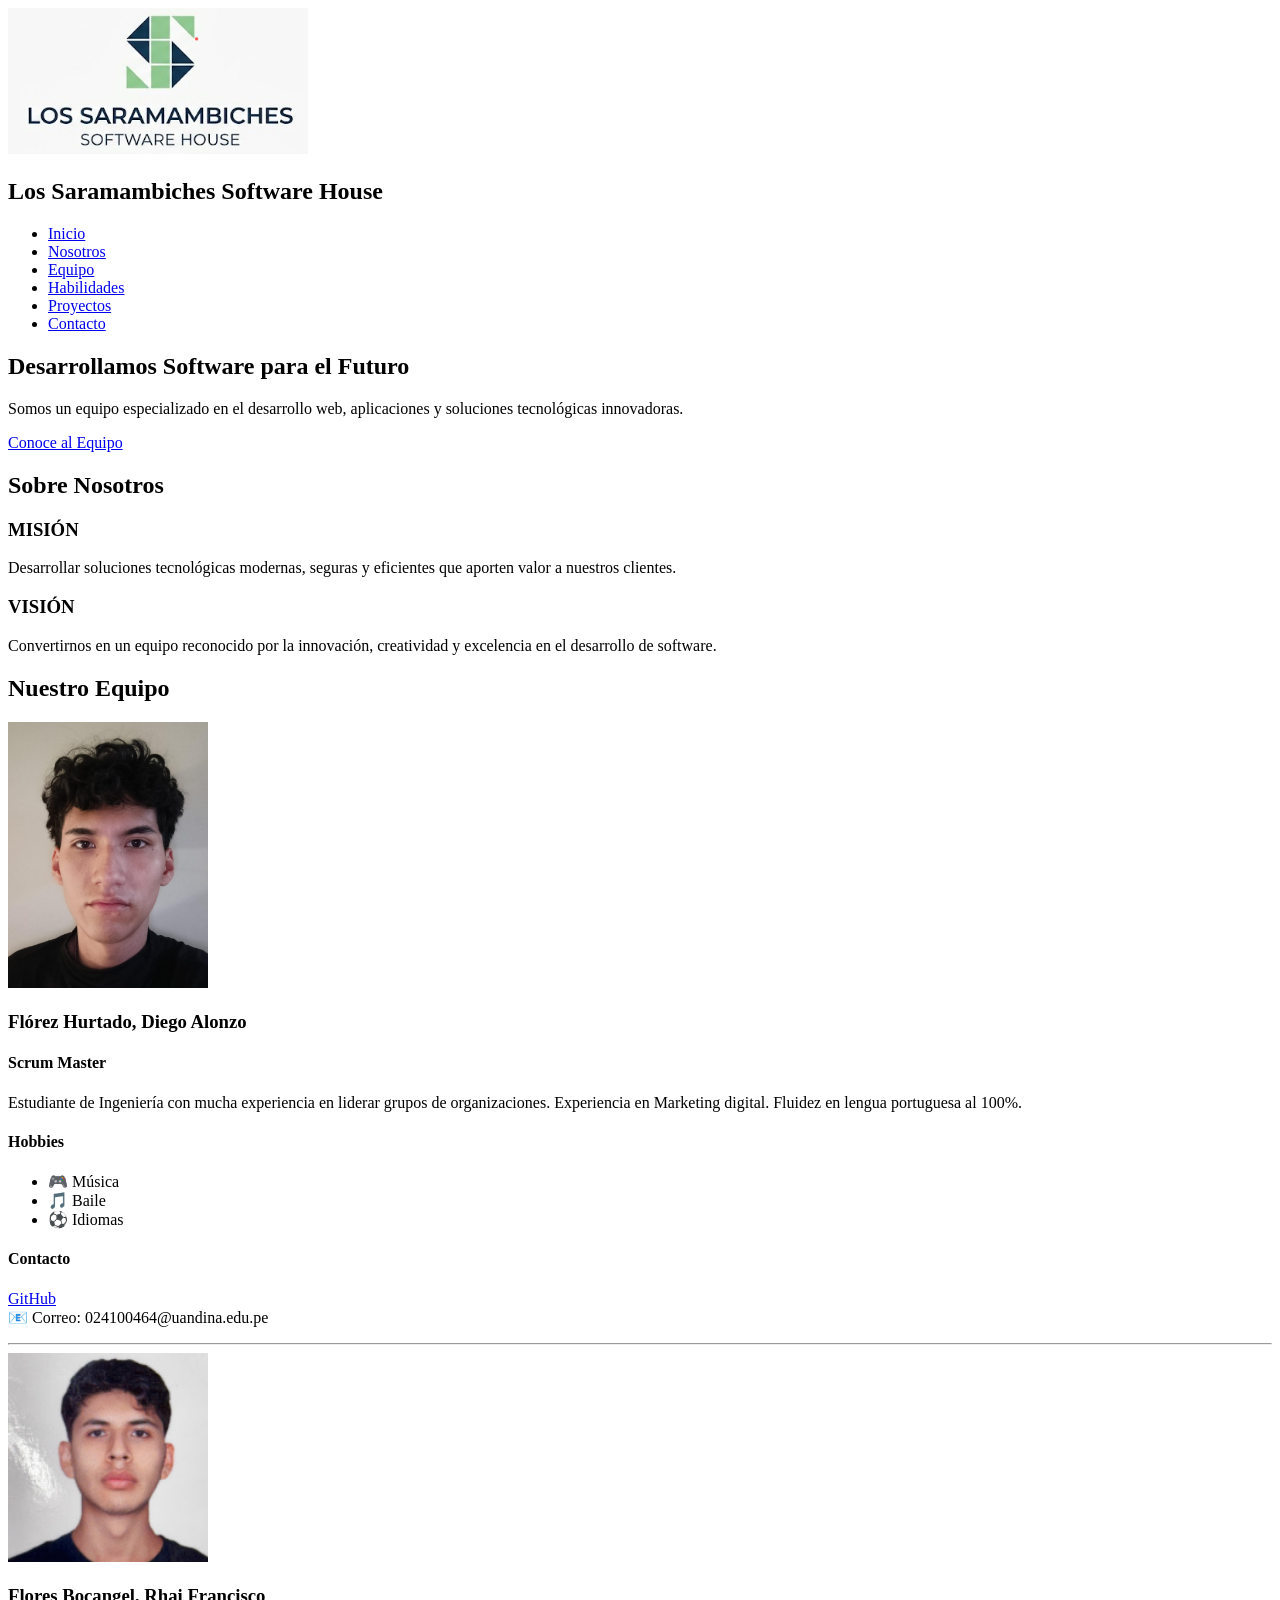
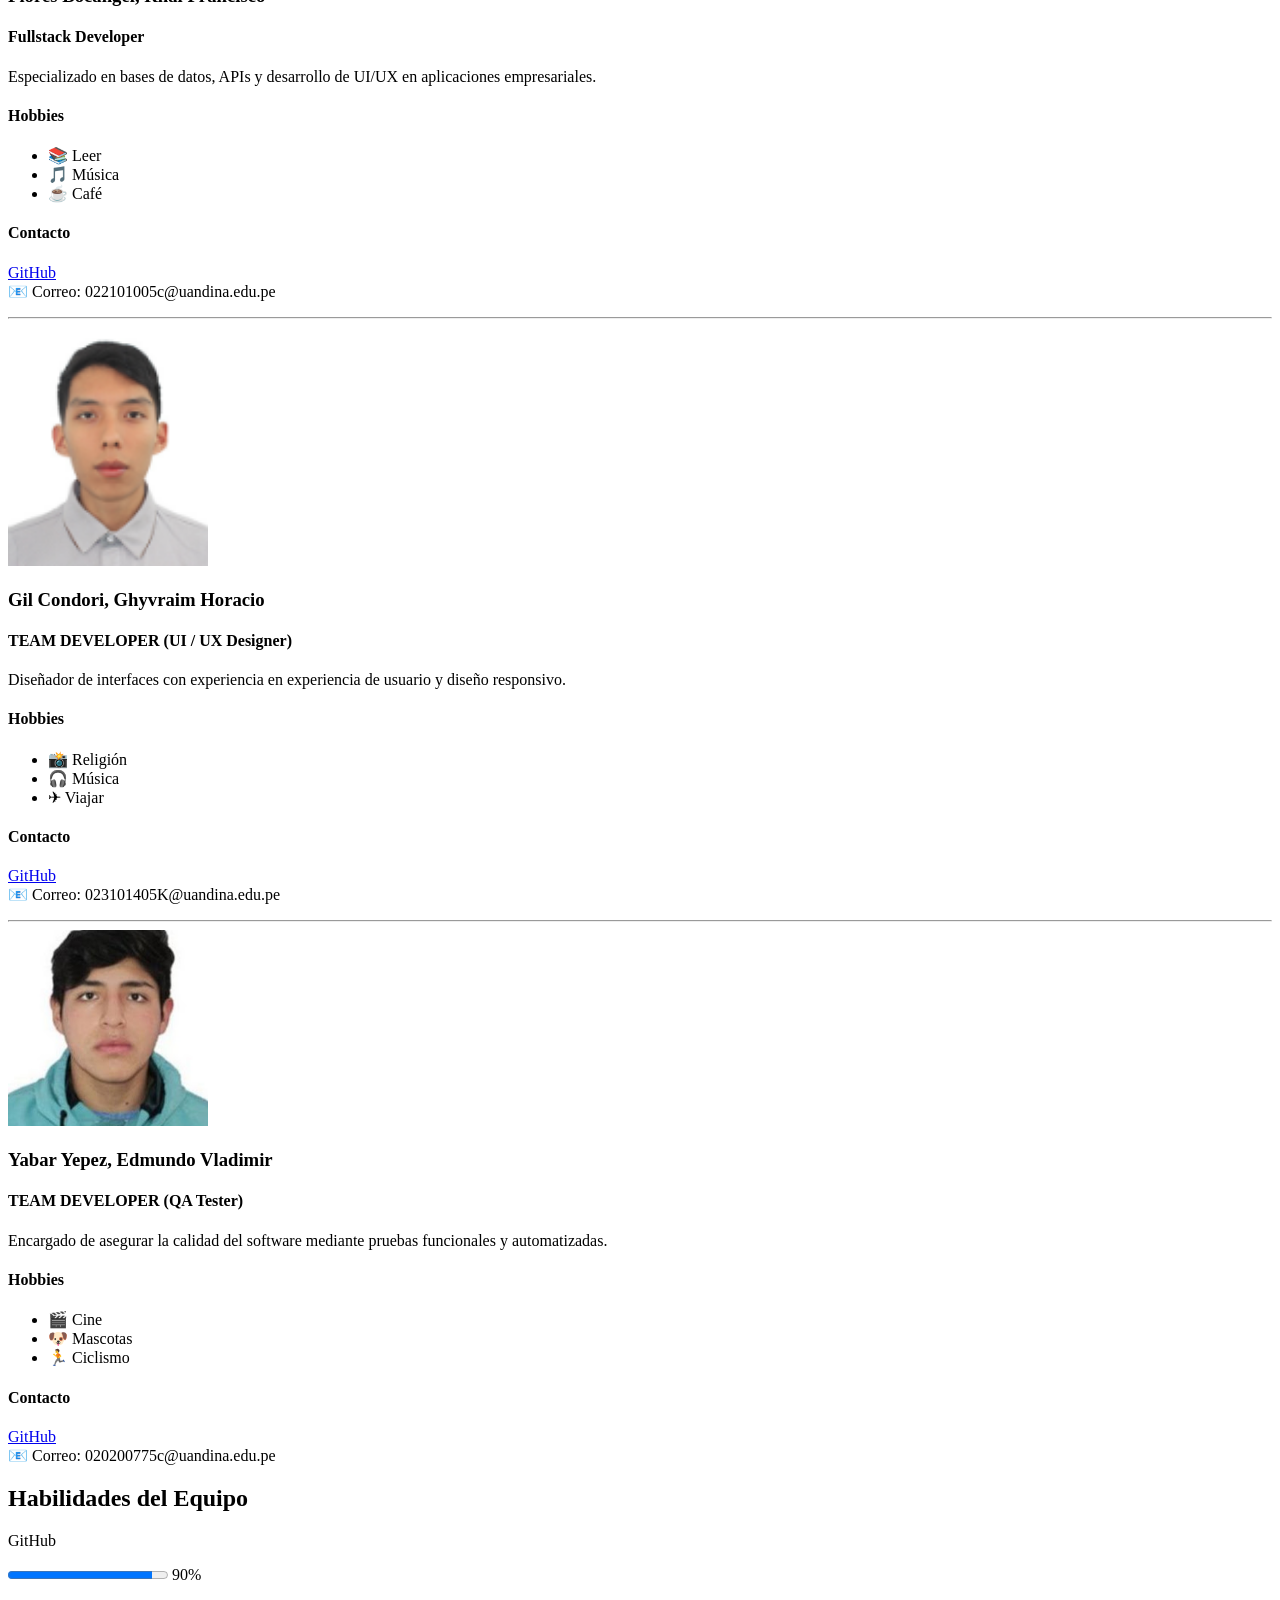
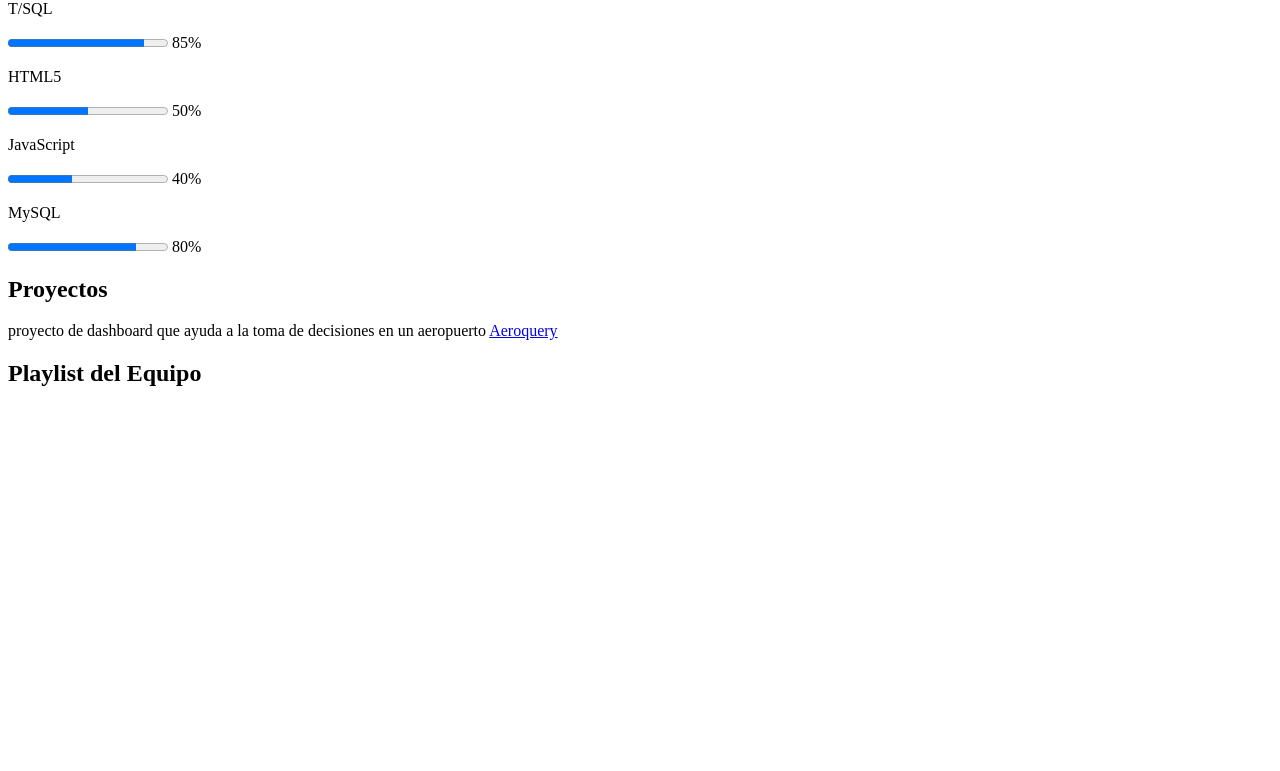
<file: web_presentacion/index.html>
<!DOCTYPE html>
<html lang="es">
<head>
    <meta charset="UTF-8">
    <meta name="viewport" content="width=device-width, initial-scale=1.0">
    <title>Los Saramambiches Software House</title>
</head>
<body>

    <header>
        <div class="logo">
            <img src="images/logos.png" alt="Logo Los Saramambiches" width="300">
            <h2>Los Saramambiches Software House</h2>
        </div>

        <nav>
            <ul>
                <li><a href="#inicio">Inicio</a></li>
                <li><a href="#nosotros">Nosotros</a></li>
                <li><a href="#equipo">Equipo</a></li>
                <li><a href="#skills">Habilidades</a></li>
                <li><a href="#proyectos">Proyectos</a></li>
                <li><a href="#contacto">Contacto</a></li>
            </ul>
        </nav>
    </header>

    <main>
        <!-- ================= INICIO ================= -->
        <section id="inicio">
            <h1>Desarrollamos Software para el Futuro</h1>
            <p>
                Somos un equipo especializado en el desarrollo web,
                aplicaciones y soluciones tecnológicas innovadoras.
            </p>
            <a href="#equipo" class="btn">Conoce al Equipo</a>
        </section>

        <!-- ================= NOSOTROS ================= -->
        <section id="nosotros">
            <h2>Sobre Nosotros</h2>

            <h3>MISIÓN</h3>
            <p>
                Desarrollar soluciones tecnológicas modernas,
                seguras y eficientes que aporten valor a nuestros clientes.
            </p>

            <h3>VISIÓN</h3>
            <p>
                Convertirnos en un equipo reconocido por la innovación,
                creatividad y excelencia en el desarrollo de software.
            </p>
        </section>

        <!-- ================= EQUIPO ================= -->
        <section id="equipo">
            <h2>Nuestro Equipo</h2>

            <!-- Integrante 1 -->
            <article>
                <img src="images/integrante1.png" alt="Diego Alonzo Flórez Hurtado" width="200">
                <h3>Flórez Hurtado, Diego Alonzo</h3>
                <h4>Scrum Master</h4>
                <p>
                    Estudiante de Ingeniería con mucha experiencia en liderar grupos de organizaciones.
                    Experiencia en Marketing digital. Fluidez en lengua portuguesa al 100%.
                </p>

                <h4>Hobbies</h4>
                <ul>
                    <li>🎮 Música</li>
                    <li>🎵 Baile</li>
                    <li>⚽ Idiomas</li>
                </ul>

                <h4>Contacto</h4>
                <p>
                    <a href="https://github.com/thehuntery20-droid" target="_blank" rel="noopener noreferrer">GitHub</a><br>
                    📧 Correo: 024100464@uandina.edu.pe
                </p>
            </article>

            <hr>

            <!-- Integrante 2 -->
            <article>
                <img src="images/integrante2.png" alt="Rhai Francisco Flores Bocangel" width="200">
                <h3>Flores Bocangel, Rhai Francisco</h3>
                <h4>Fullstack Developer</h4>
                <p>
                    Especializado en bases de datos, APIs y desarrollo
                    de UI/UX en aplicaciones empresariales.
                </p>

                <h4>Hobbies</h4>
                <ul>
                    <li>📚 Leer</li>
                    <li>🎵 Música</li>
                    <li>☕ Café</li>
                </ul>

                <h4>Contacto</h4>
                <p>
                    <a href="https://github.com/rhaiflw3" target="_blank" rel="noopener noreferrer">GitHub</a><br>
                    📧 Correo: 022101005c@uandina.edu.pe
                </p>
            </article>

            <hr>

            <!-- Integrante 3 -->
            <article>
                <img src="images/integrante3.png" alt="Ghyvraim Horacio Gil Condori" width="200">
                <h3>Gil Condori, Ghyvraim Horacio</h3>
                <h4> TEAM DEVELOPER (UI / UX Designer) </h4>
                <p>
                    Diseñador de interfaces con experiencia en experiencia
                    de usuario y diseño responsivo.
                </p>

                <h4>Hobbies</h4>
                <ul>
                    <li>📸 Religión</li>
                    <li>🎧 Música</li>
                    <li>✈ Viajar</li>
                </ul>

                <h4>Contacto</h4>
                <p>
                    <a href="https://github.com/023101405k-design" target="_blank" rel="noopener noreferrer">GitHub</a><br>
                    📧 Correo: 023101405K@uandina.edu.pe
                </p>
            </article>

            <hr>

            <!-- Integrante 4 -->
            <article>
                <img src="images/integrante4.png" alt="Edmundo Vladimir Yabar Yepez" width="200">
                <h3>Yabar Yepez, Edmundo Vladimir</h3>
                <h4> TEAM DEVELOPER (QA Tester) </h4>
                <p>
                    Encargado de asegurar la calidad del software mediante
                    pruebas funcionales y automatizadas.
                </p>

                <h4>Hobbies</h4>
                <ul>
                    <li>🎬 Cine</li>
                    <li>🐶 Mascotas</li>
                    <li>🏃 Ciclismo</li>
                </ul>

                <h4>Contacto</h4>
                <p>
                    <a href="https://github.com/edmundoyabar2417" target="_blank" rel="noopener noreferrer">GitHub</a><br>
                    📧 Correo: 020200775c@uandina.edu.pe
                </p>
            </article>
        </section>

        <!-- ================= HABILIDADES ================= -->
        <section id="skills">
            <h2>Habilidades del Equipo</h2>
            <div>
                <p>GitHub</p>
                <progress value="90" max="100"></progress> 90%

                <p>T/SQL</p>
                <progress value="85" max="100"></progress> 85%

                <p>HTML5</p>
                <progress value="50" max="100"></progress> 50%

                <p>JavaScript</p>
                <progress value="40" max="100"></progress> 40%

                <p>MySQL</p>
                <progress value="80" max="100"></progress> 80%
            </div>
        </section>

        <!-- ================= PROYECTOS ================= -->
        <section id="proyectos">
            <h2>Proyectos</h2>

            proyecto de dashboard que ayuda a la toma de decisiones en un aeropuerto 
            <a href="https://aerogest-cusco-final.vercel.app/" target="_blank" rel="noopener noreferrer">Aeroquery</a><br>                            

            
            <!-- Agrega aquí los proyectos del equipo -->
        </section>

        <!-- ================= PLAYLIST Y CONTACTO ================= -->
        <section id="contacto">
            <h2>Playlist del Equipo</h2>
            <iframe 
                data-testid="embed-iframe" 
                style="border-radius:12px" 
                src="https://open.spotify.com/embed/playlist/37i9dQZF1DXcBWIGoYBM5M?utm_source=generator&si=b9dfb06615314818"
                width="100%" 
                height="352" 
                frameBorder="0" 
                allowfullscreen="" 
                allow="autoplay; clipboard-write; encrypted-media; fullscreen; picture-in-picture" 
                loading="lazy">
            </iframe>
        </section>
    </main>

</body>
</html>
</file>
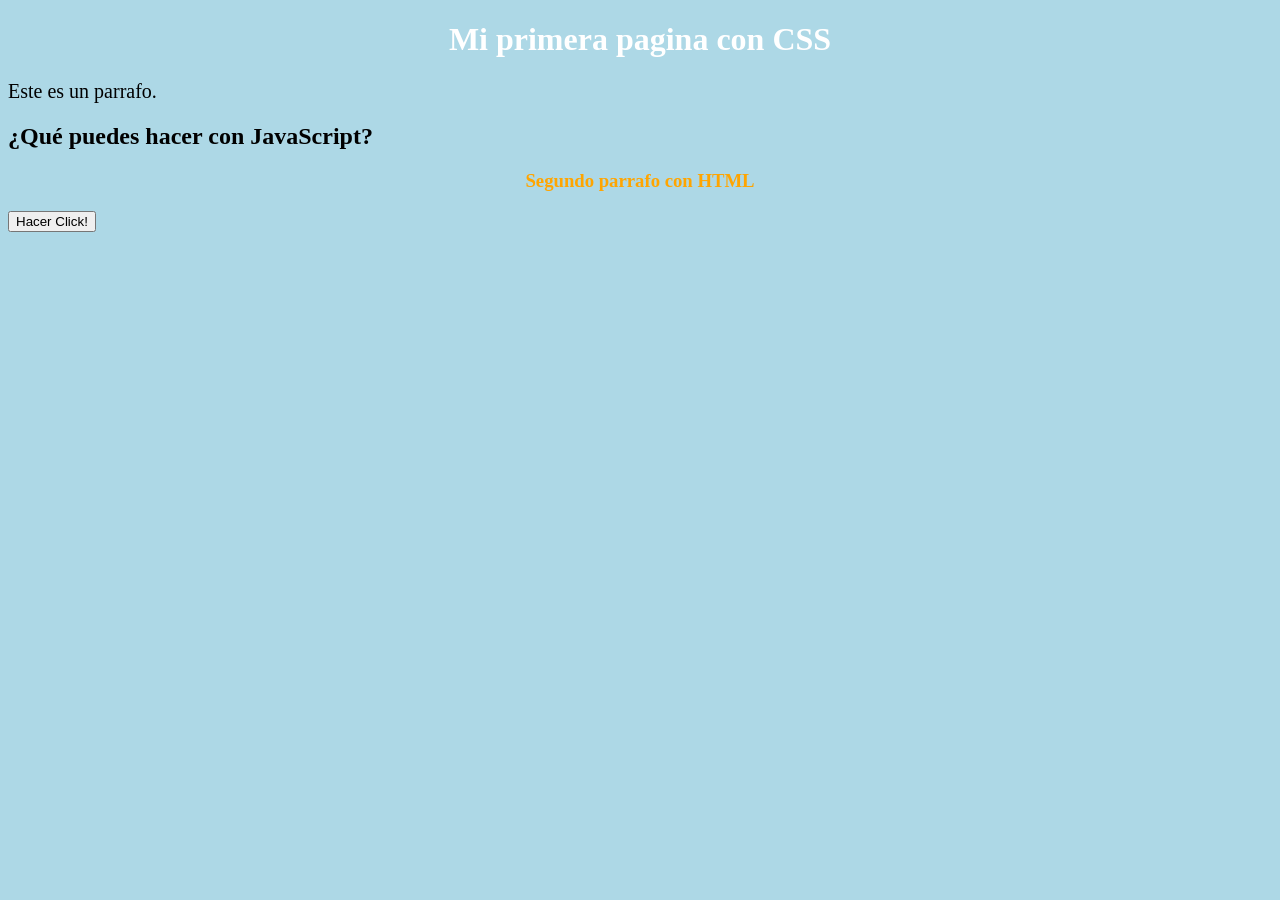
<file: proyecto1/Vista/hola.html>
<!DOCTYPE html>
<html lang="en">
<head>
	<meta charset="UTF-8">
	<meta name="viewport" content="width=device-width, initial-scale=1.0">
	<title>Estructura de una pagina HTML</title>
</head>
<body>

<h1>Mi primera pagina con CSS </h1>
<p>Este es un parrafo.</p>

<h2>¿Qué puedes hacer con JavaScript?</h2>

<h3>Segundo parrafo con HTML </h3>
</body>
</html>

<style type="text/css">
	body {
  			background-color: lightblue;
		 }

	h1{
  		color: white;
  		text-align: center;
	   }
	h3{
  		color: orange;
  		text-align: center;
	   }

	p {
  		font-family: verdana;
  		font-size: 20px;
	  }
</style>

<button type="button" onclick='document.getElementById("demo").innerHTML = "Hola Curso Desarrollo de software I!"'>Hacer Click! </button>
</file>
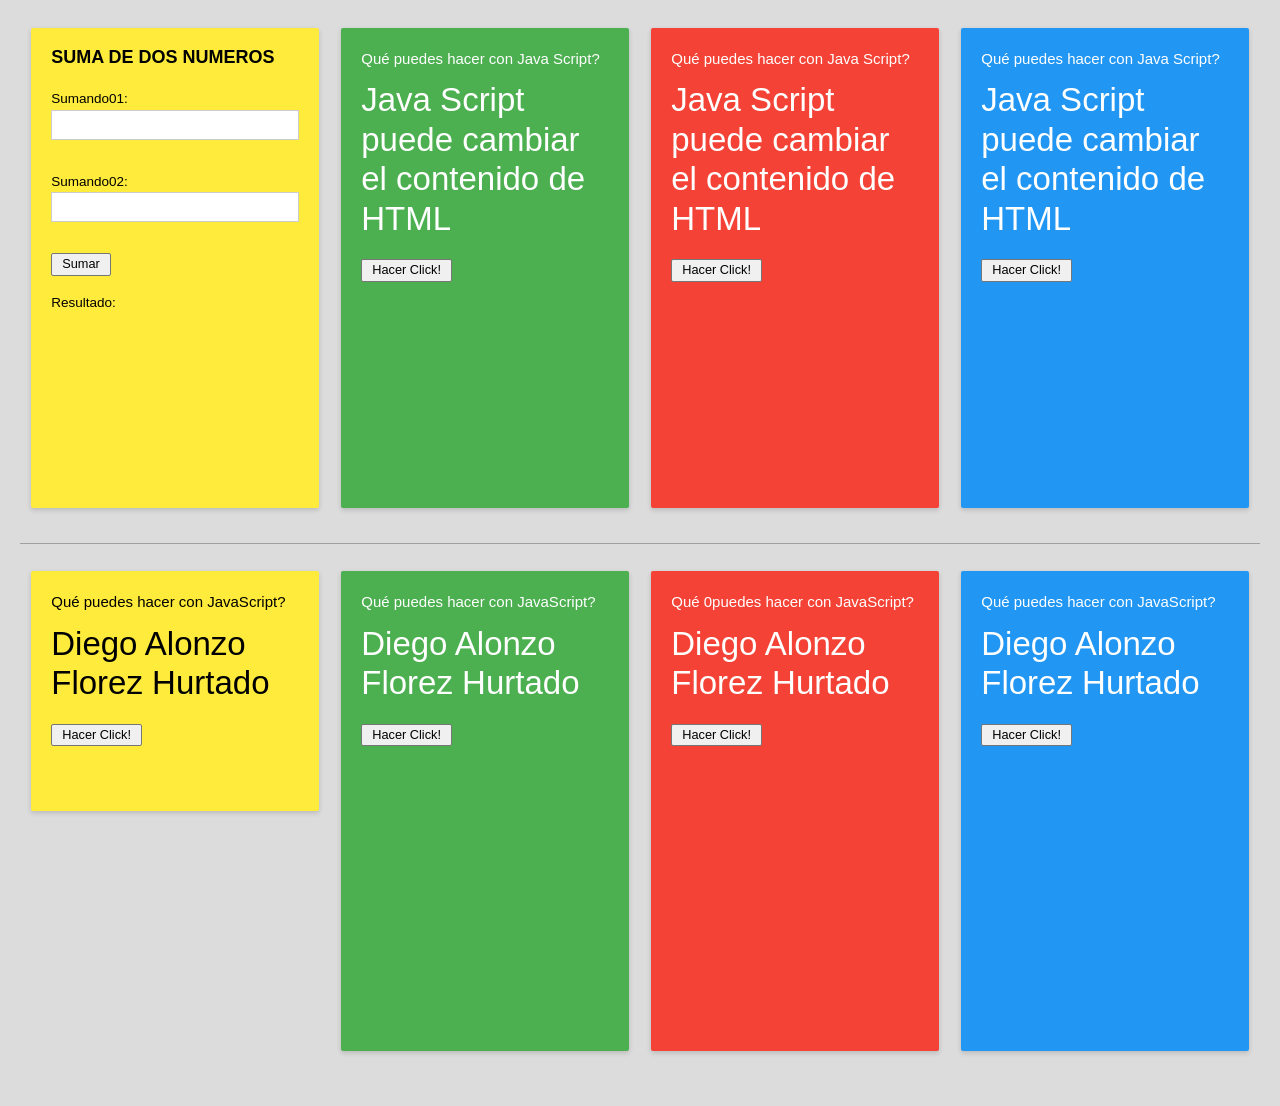
<file: proyecto1/Vista/Htmljsmart.html>
<!DOCTYPE html>
<html lang="es">
<head>
    <meta charset="UTF-8">
    <meta name="viewport" content="width=device-width, initial-scale=1.0">
    <title>Integradora - Materialize CSS</title>
    
    <!-- Materialize CSS CDN -->
    <link rel="stylesheet" href="https://cdnjs.cloudflare.com/ajax/libs/materialize/1.0.0/css/materialize.min.css">

    <style>
        body {
            background-color: #dcdcdc;
            padding: 20px;
            font-family: Arial, sans-serif;
        }

        .row {
            margin-bottom: 20px;
        }

        /* Estilos generales para las tarjetas */
        .card-panel {
            padding: 20px !important;
            border-radius: 2px;
            box-shadow: 0 2px 5px 0 rgba(0,0,0,0.16);
            min-height: 480px;
        }

        /* Colores */
        .card-panel.yellow {
            background-color: #ffeb3b !important;
            color: #000000;
        }

        .card-panel.green {
            background-color: #4caf50 !important;
            color: #ffffff;
        }

        .card-panel.red {
            background-color: #f44336 !important;
            color: #ffffff;
        }

        .card-panel.blue {
            background-color: #2196f3 !important;
            color: #ffffff;
        }

        /* Tarjeta amarilla corta de la segunda fila */
        .card-panel.short-card {
            min-height: auto !important;
            height: 240px;
        }

        /* Textos y títulos */
        .card-panel span {
            font-size: 1rem;
            display: block;
            margin-bottom: 10px;
        }

        .card-panel h5 {
            font-size: 1.2rem;
            font-weight: bold;
            margin-top: 0;
            margin-bottom: 20px;
        }

        .card-panel h3 {
            font-size: 2.2rem;
            line-height: 1.2;
            margin-top: 10px;
            margin-bottom: 20px;
            word-wrap: break-word;
        }

        /* Inputs y Labels */
        .card-panel label {
            color: #000000;
            font-size: 0.9rem;
        }

        .card-panel input[type="text"] {
            background-color: #ffffff;
            border: 1px solid #ccc;
            height: 2rem;
            padding: 0 5px;
            box-sizing: border-box;
            margin-bottom: 15px;
        }

        /* Botón gris */
        button {
            background-color: #f0f0f0;
            color: #000;
            border: 1px solid #767676;
            padding: 3px 10px;
            font-size: 0.85rem;
            cursor: pointer;
            border-radius: 2px;
        }

        button:active {
            background-color: #26a69a;
            color: #fff;
        }

        /* Resultado */
        #Rs {
            font-size: 2rem;
            font-weight: bold;
            color: #000;
            margin-top: 5px;
        }

        hr {
            border: 0;
            height: 1px;
            background: #a0a0a0;
            margin: 20px 0;
        }
    </style>
</head>
<body>

    <!-- ================= FILA 01 ================= -->
    <div class="row">

        <!-- Columna 01: SUMA DE DOS NÚMEROS -->
        <div class="col s12 m6 l3">
            <div class="card-panel yellow">
                <h5>SUMA DE DOS NUMEROS</h5>
                <p>
                    <label for="vs1">Sumando01:</label>
                    <input type="text" name="vs1" id="vs1" required>
                </p>
                <p>
                    <label for="vs2">Sumando02:</label>
                    <input type="text" name="vs2" id="vs2" required>
                </p>
                <p>
                    <button id="boton4">Sumar</button>
                </p>
                <p>
                    <label for="Rs">Resultado:</label>
                    <div id="Rs"></div>
                </p>
            </div>
        </div>

        <!-- Columna 02: Verde -->
        <div class="col s12 m6 l3">
            <div class="card-panel green">
                <span>Qué puedes hacer con Java Script?</span>
                <h3 id="titulo1">Java Script puede cambiar el contenido de HTML</h3>
                <button id="boton1">Hacer Click!</button>
            </div>
        </div>

        <!-- Columna 03: Roja -->
        <div class="col s12 m6 l3">
            <div class="card-panel red">
                <span>Qué puedes hacer con Java Script?</span>
                <h3 id="titulo2">Java Script puede cambiar el contenido de HTML</h3>
                <button id="boton2">Hacer Click!</button>
            </div>
        </div>

        <!-- Columna 04: Azul -->
        <div class="col s12 m6 l3">
            <div class="card-panel blue">
                <span>Qué puedes hacer con Java Script?</span>
                <h3 id="titulo3">Java Script puede cambiar el contenido de HTML</h3>
                <button id="boton3">Hacer Click!</button>
            </div>
        </div>

    </div>

    <hr>

    <!-- ================= FILA 02 ================= -->
    <div class="row">

        <!-- Columna 01: Tarjeta corta -->
        <div class="col s12 m6 l3">
            <div class="card-panel yellow short-card">
                <span>Qué puedes hacer con JavaScript?</span>
                <h3 id="titulo_f2_1">Diego Alonzo Florez Hurtado</h3>
                <button id="boton_f2_1">Hacer Click!</button>
            </div>
        </div>

        <!-- Columna 02: Verde -->
        <div class="col s12 m6 l3">
            <div class="card-panel green">
                <span>Qué puedes hacer con JavaScript?</span>
                <h3 id="titulo_f2_2">Diego Alonzo Florez Hurtado</h3>
                <button id="boton_f2_2">Hacer Click!</button>
            </div>
        </div>

        <!-- Columna 03: Roja -->
        <div class="col s12 m6 l3">
            <div class="card-panel red">
                <span>Qué 0puedes hacer con JavaScript?</span>
                <h3 id="ti0tulo_f2_3">Diego Alonzo Florez Hurtado</h3>
                <button id="boton_f2_3">Hacer Click!</button>
            </div>
        </div>

        <!-- Columna 04: Azul -->
        <div class="col s12 m6 l3">
            <div class="card-panel blue">
                <span>Qué puedes hacer con JavaScript?</span>
                <h3 id="titulo_f2_4">Diego Alonzo Florez Hurtado</h3>
                <button id="boton_f2_4">Hacer Click!</button>
            </div>
        </div>

    </div>

    <!-- Scripts -->
    <script src="https://code.jquery.com/jquery-3.6.0.min.js"></script>
    <script src="https://cdnjs.cloudflare.com/ajax/libs/materialize/1.0.0/js/materialize.min.js"></script>

    <script>
        $(document).ready(function() {
            
            // Función para realizar la suma
            $('#boton4').on('click', function(e) {
                e.preventDefault();
                var num1 = parseFloat($('#vs1').val());
                var num2 = parseFloat($('#vs2').val());
                
                if (!isNaN(num1) && !isNaN(num2)) {
                    $('#Rs').text(num1 + num2);
                } else {
                    $('#Rs').text('Error');
                }
            });

            // Nombre asignado
            var nombreCompleto = "Diego Alonzo Florez Hurtado";

            // Cambios de texto para los botones de la Fila 1
            $('#boton1').on('click', function() {
                $('#titulo1').text(nombreCompleto);
            });

            $('#boton2').on('click', function() {
                $('#titulo2').text(nombreCompleto);
            });

            $('#boton3').on('click', function() {
                $('#titulo3').text(nombreCompleto);
            });

            // Evento para el botón de la tarjeta corta en Fila 2
            $('#boton_f2_1').on('click', function() {
                $('#titulo_f2_1').text(nombreCompleto);
            });

        });
    </script>
</body>
</html>
</file>
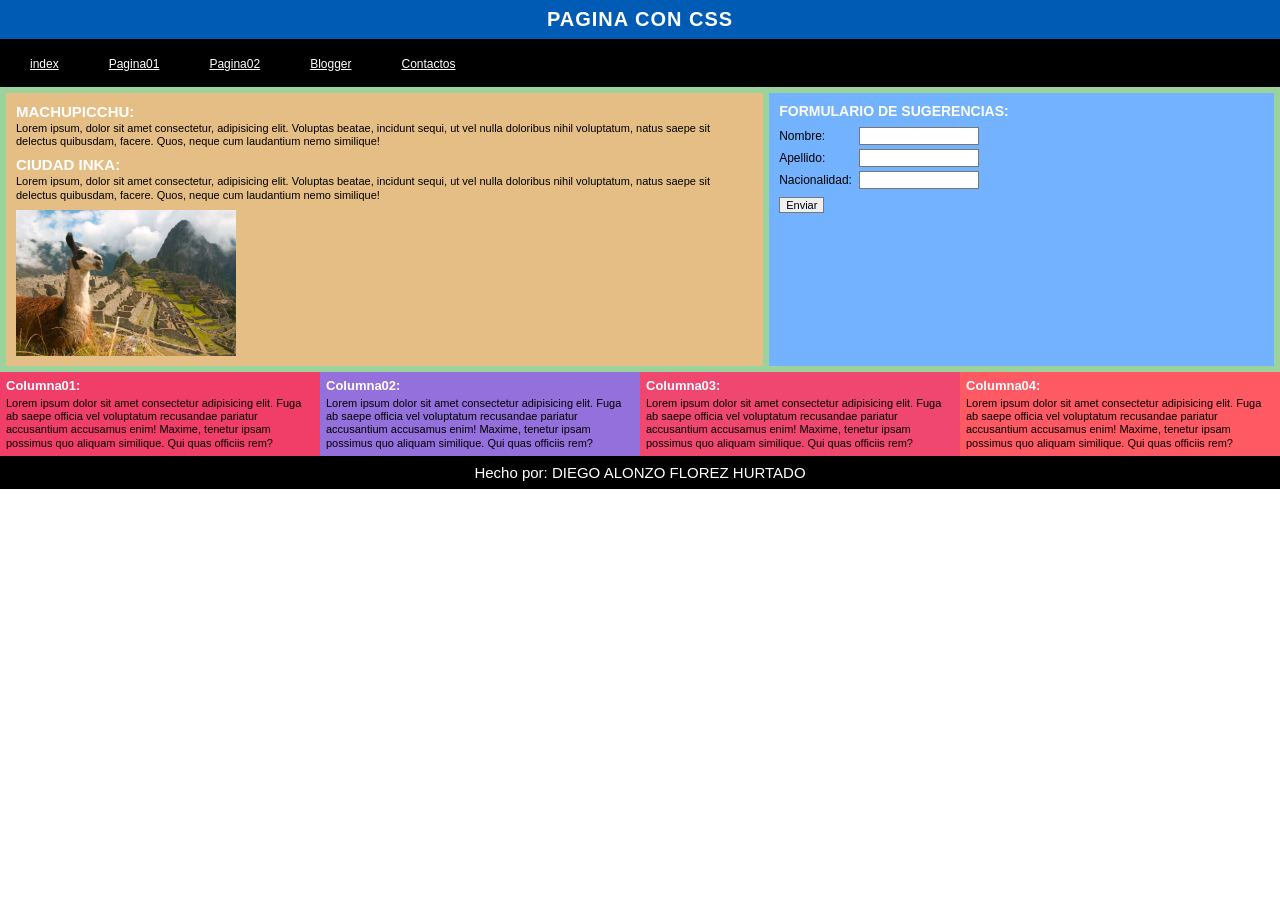
<file: proyecto1/Vista/Pagina css.html>
<!DOCTYPE html>
<html lang="en">
<head>
	<meta charset="UTF-8">
	<meta name="viewport" content="width=device-width, initial-scale=1.0">
	<!-- Por esto otro: -->
	<link rel="stylesheet" href="css/estilos1.css">
	<title>Pagina HTML CSS Estructura de una pagina HTML</title>
</head>
<body>

	<!-- Cabecera -->
	<header>
		<h1>PAGINA CON CSS</h1>
	</header>

	<!-- Navegacion -->
	<nav>
		<ul>
			<li><a href="index.html">index</a></li>
			<li><a href="Pagina01.html">Pagina01</a></li>
			<li><a href="Pagina02.html">Pagina02</a></li>
			<li><a href="Blog.html">Blogger</a></li>
			<li><a href="Contacto.html">Contactos</a></li>
		</ul>
	</nav>

	<!-- Bloque principal con fondo verde claro -->
	<div class="contenedor-principal">
		
		<!-- Seccion de contenido (beige) -->
		<section id="Columna01">
			<article class="articulo">
				<h2>MACHUPICCHU:</h2>
				<p>
					Lorem ipsum, dolor sit amet consectetur, adipisicing elit. Voluptas beatae, incidunt sequi, ut vel nulla doloribus nihil voluptatum, natus saepe sit delectus quibusdam, facere. Quos, neque cum laudantium nemo similique!
				</p>
				<h2>CIUDAD INKA:</h2>
				<p>
					Lorem ipsum, dolor sit amet consectetur, adipisicing elit. Voluptas beatae, incidunt sequi, ut vel nulla doloribus nihil voluptatum, natus saepe sit delectus quibusdam, facere. Quos, neque cum laudantium nemo similique!
				</p>
				<div class="imagen-contenedor">
					<img src="img/img1.jpg" alt="Machu Picchu">
				</div>
			</article>
		</section>

		<!-- Lateral con formulario (azul) -->
		<aside>
			<div class="card">
				<h4>FORMULARIO DE SUGERENCIAS:</h4>
				<form id="formulario1" method="post">
					<div class="form-group">
						<label for="vnombre1">Nombre:</label>
						<input type="text" id="vnombre1" required minlength="3">
					</div>
					<div class="form-group">
						<label for="vapellido1">Apellido:</label>
						<input type="text" id="vapellido1" required minlength="3">
					</div>
					<div class="form-group">
						<label for="vnacionalidad1">Nacionalidad:</label>
						<input type="text" id="vnacionalidad1" required minlength="3">
					</div>
					<div class="actions">
						<input type="submit" value="Enviar">
					</div>
				</form>
				<h3 id="respuesta1" class="response-tag"></h3>
			</div>
		</aside>

	</div>

	<!-- Filas de 4 columnas -->
	<div class="row-columnas">
		<div class="columna col1">
			<h3>Columna01:</h3>
			<p>
				Lorem ipsum dolor sit amet consectetur adipisicing elit. Fuga ab saepe officia vel voluptatum recusandae pariatur accusantium accusamus enim! Maxime, tenetur ipsam possimus quo aliquam similique. Qui quas officiis rem?
			</p>
		</div>
		<div class="columna col2">
			<h3>Columna02:</h3>
			<p>
				Lorem ipsum dolor sit amet consectetur adipisicing elit. Fuga ab saepe officia vel voluptatum recusandae pariatur accusantium accusamus enim! Maxime, tenetur ipsam possimus quo aliquam similique. Qui quas officiis rem?
			</p>
		</div>
		<div class="columna col3">
			<h3>Columna03:</h3>
			<p>
				Lorem ipsum dolor sit amet consectetur adipisicing elit. Fuga ab saepe officia vel voluptatum recusandae pariatur accusantium accusamus enim! Maxime, tenetur ipsam possimus quo aliquam similique. Qui quas officiis rem?
			</p>
		</div>
		<div class="columna col4">
			<h3>Columna04:</h3>
			<p>
				Lorem ipsum dolor sit amet consectetur adipisicing elit. Fuga ab saepe officia vel voluptatum recusandae pariatur accusantium accusamus enim! Maxime, tenetur ipsam possimus quo aliquam similique. Qui quas officiis rem?
			</p>
		</div>
	</div>

	<!-- Pie de pagina -->
	<footer>
		<h2>Hecho por: DIEGO ALONZO FLOREZ HURTADO</h2>
	</footer>

</body>
</html>
</file>
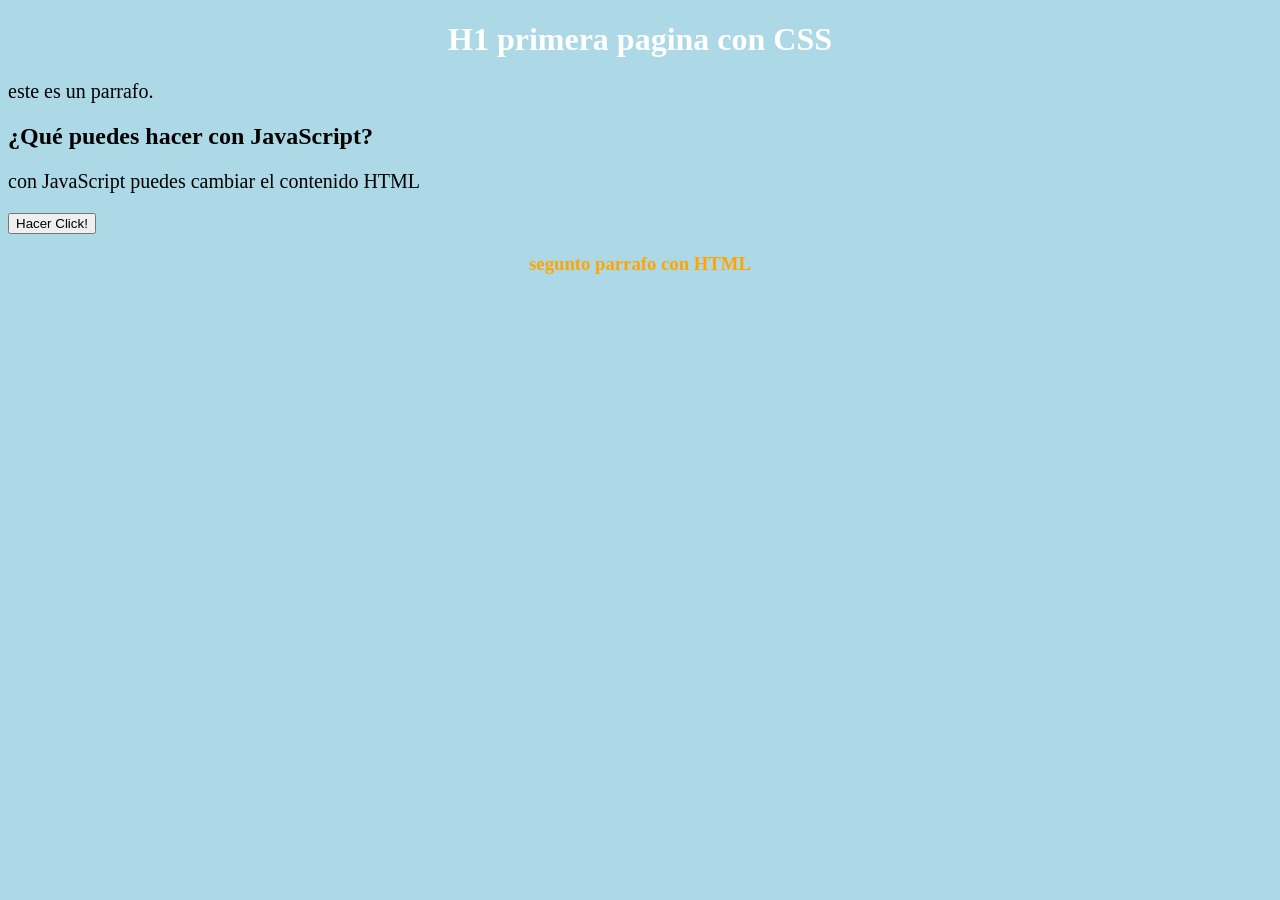
<file: proyecto1/Vista/pagina en visual.html>
<!DOCTYPE html>
<html lang="es">
<head>
    <meta charset="utf-8">
    <meta name="viewport" content="width=device-width, initial-scale=1.0">
    <title>Estructura de una pagina HTML</title>
    <style>
        body {
            background-color: lightblue;
        }

        h1 {
            color: white;
            text-align: center;
        }

        h3 {
            color: orange;
            text-align: center;
        }

        p {
            font-family: verdana;
            font-size: 20px;
        }
    </style>
</head>
<body>
    <h1>H1 primera pagina con CSS</h1>

    <p>este es un parrafo.</p>

    <h2>¿Qué puedes hacer con JavaScript?</h2>

    <p id="demo">con JavaScript puedes cambiar el contenido HTML</p>

    <button type="button" onclick="document.getElementById('demo').innerHTML = 'Hola Curso Desarrollo de software I!'">
        Hacer Click!
    </button>
    
    <h3>segunto parrafo con HTML</h3>
</body>
</html>
</file>
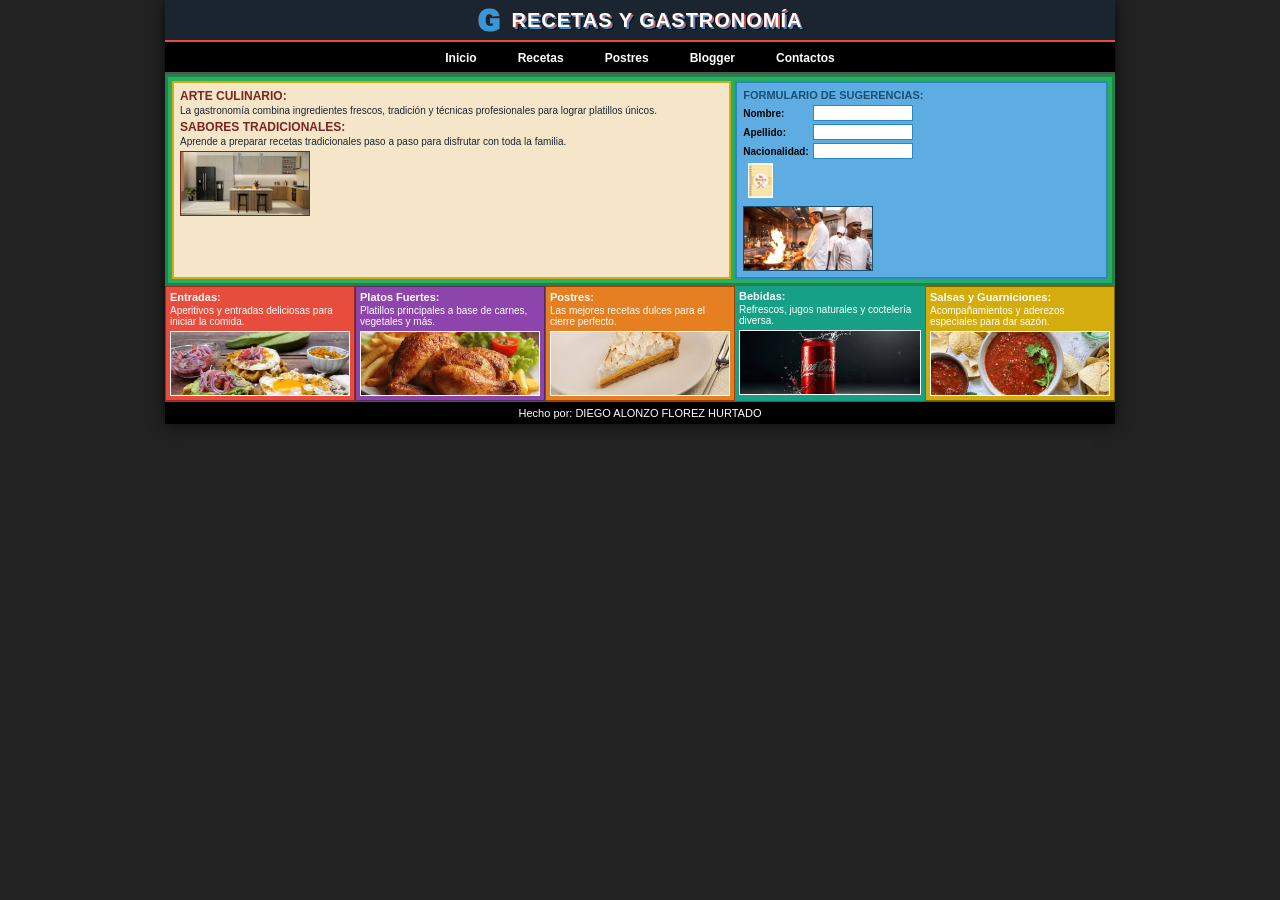
<file: proyecto1/Vista/Paginacocina.html>
<!DOCTYPE html>
<html lang="es">
<head>
	<meta charset="UTF-8">
	<meta name="viewport" content="width=device-width, initial-scale=1.0">
	<link rel="stylesheet" href="css/cocina.css">
	<title>Pagina de Cocina y Gastronomia</title>
	<style>
		/* Estilo para ocultar secciones inactivas */
		.seccion-dinamica {
			display: none;
		}
		.seccion-dinamica.activa {
			display: block;
		}
	</style>
</head>
<body>

	<div class="contenedor-padre">

		<!-- Cabecera -->
		<header>
			<div class="wrap">
				<svg width="24" height="24" viewBox="0 0 28.2 31">
					<path id="st0" fill="none" stroke-width="0.2" stroke="#3D8CD0" d="M27.7,13.1v13.6c-0.7,0.5-1.4,1-2.3,1.4c-0.9,0.5-1.8,0.9-2.9,1.2s-2.2,0.6-3.4,0.9c-1.2,0.2-2.5,0.3-3.9,0.3
						c-2.5,0-4.6-0.3-6.5-1c-1.8-0.7-3.4-1.7-4.6-3c-1.2-1.3-2.1-2.9-2.7-4.7c-0.6-1.8-0.9-3.9-0.9-6.1c0-2.3,0.3-4.5,0.9-6.3
						S3,5.8,4.2,4.5c1.2-1.3,2.7-2.3,4.5-3c1.8-0.7,3.8-1,6.1-1c2,0,3.8,0.3,5.3,0.8c1.5,0.5,2.8,1.2,3.8,2.1c1,0.9,1.8,1.9,2.4,3.1
						c0.6,1.2,1,2.4,1.2,3.7l-9.1,0.8c-0.2-1-0.6-1.8-1.2-2.2c-0.6-0.4-1.4-0.6-2.4-0.6c-1.7,0-3,0.6-3.8,1.7c-0.8,1.1-1.2,3-1.2,5.6
						c0,2.7,0.4,4.6,1.3,5.8c0.9,1.2,2.4,1.8,4.5,1.8c1.4,0,2.6-0.2,3.6-0.6V20h-3.8v-6.9H27.7z"/>
				</svg>
			</div>
			<h1 class="titulo-codepen">RECETAS Y GASTRONOMÍA</h1>
		</header>

		<!-- Navegación que cambia la vista -->
		<nav>
			<ul>
				<li><a href="#" onclick="mostrarSeccion('inicio')">Inicio</a></li>
				<li><a href="#" onclick="mostrarSeccion('recetas')">Recetas</a></li>
				<li><a href="#" onclick="mostrarSeccion('postres')">Postres</a></li>
				<li><a href="#" onclick="mostrarSeccion('blog')">Blogger</a></li>
				<li><a href="#" onclick="mostrarSeccion('contacto')">Contactos</a></li>
			</ul>
		</nav>

		<!-- 1. VISTA: INICIO -->
		<div id="vista-inicio" class="seccion-dinamica activa">
			<div class="contenedor-principal">
				<section id="Columna01">
					<article class="articulo">
						<h2>ARTE CULINARIO:</h2>
						<p>La gastronomía combina ingredientes frescos, tradición y técnicas profesionales para lograr platillos únicos.</p>
						<h2>SABORES TRADICIONALES:</h2>
						<p>Aprende a preparar recetas tradicionales paso a paso para disfrutar con toda la familia.</p>
						<div class="imagen-contenedor">
							<img src="img/cocina.jpeg" alt="Cocina">
						</div>
					</article>
				</section>

				<aside>
					<div class="card">
						<h4>FORMULARIO DE SUGERENCIAS:</h4>
						<form id="formulario1" method="post">
							<div class="form-group">
								<label for="vnombre1">Nombre:</label>
								<input type="text" id="vnombre1" required minlength="3">
							</div>
							<div class="form-group">
								<label for="vapellido1">Apellido:</label>
								<input type="text" id="vapellido1" required minlength="3">
							</div>
							<div class="form-group">
								<label for="vnacionalidad1">Nacionalidad:</label>
								<input type="text" id="vnacionalidad1" required minlength="3">
							</div>
							<div class="actions">
								<button type="submit" class="btn-enviar-img">
									<img src="img/cuaderno.jpeg" alt="Enviar">
								</button>
							</div>
						</form>
						<div class="imagen-contenedor-aside">
							<img src="img/chef.jpeg" alt="Chef">
						</div>
					</div>
				</aside>
			</div>

			<div class="row-columnas">
				<div class="columna col1">
					<h3>Entradas:</h3>
					<p>Aperitivos y entradas deliciosas para iniciar la comida.</p>
					<div class="img-columna"><img src="img/entrada.jpeg" alt="Entrada"></div>
				</div>
				<div class="columna col2">
					<h3>Platos Fuertes:</h3>
					<p>Platillos principales a base de carnes, vegetales y más.</p>
					<div class="img-columna"><img src="img/pollo.jpeg" alt="Plato Fuerte"></div>
				</div>
				<div class="columna col3">
					<h3>Postres:</h3>
					<p>Las mejores recetas dulces para el cierre perfecto.</p>
					<div class="img-columna"><img src="img/limon.jpeg" alt="Postre"></div>
				</div>
				<div class="columna col4">
					<h3>Bebidas:</h3>
					<p>Refrescos, jugos naturales y coctelería diversa.</p>
					<div class="img-columna"><img src="img/cocacola.jpeg" alt="Bebida"></div>
				</div>
				<div class="columna col5">
					<h3>Salsas y Guarniciones:</h3>
					<p>Acompañamientos y aderezos especiales para dar sazón.</p>
					<div class="img-columna"><img src="img/salsa.jpeg" alt="Salsa"></div>
				</div>
			</div>
		</div>

		<!-- 2. VISTA: RECETAS -->
		<div id="vista-recetas" class="seccion-dinamica">
			<div class="contenedor-principal">
				<section id="Columna01" style="width: 100%;">
					<article class="articulo">
						<h2>CATÁLOGO DE RECETAS SALADAS:</h2>
						<p>Descubre nuestro recetario completo con guías paso a paso para entradas y platos fuertes.</p>
						<div class="imagen-contenedor">
							<img src="img/pollo.jpeg" alt="Recetas principales">
						</div>
					</article>
				</section>
			</div>
		</div>

		<!-- 3. VISTA: POSTRES -->
		<div id="vista-postres" class="seccion-dinamica">
			<div class="contenedor-principal">
				<section id="Columna01" style="width: 100%;">
					<article class="articulo">
						<h2>SECCIÓN DE REPOSTERÍA:</h2>
						<p>Aprende a preparar pies, pasteles, mousses y los mejores postres caseros.</p>
						<div class="imagen-contenedor">
							<img src="img/limon.jpeg" alt="Pie de Limón">
						</div>
					</article>
				</section>
			</div>
		</div>

		<!-- 4. VISTA: BLOGGER -->
		<div id="vista-blog" class="seccion-dinamica">
			<div class="contenedor-principal">
				<section id="Columna01" style="width: 100%;">
					<article class="articulo">
						<h2>NOTICIAS Y TENDENCIAS CULINARIAS:</h2>
						<p>Artículos sobre secretos de cocina, conservación de alimentos e historias de la gastronomía mundial.</p>
						<div class="imagen-contenedor">
							<img src="img/chef.jpeg" alt="Blog Chef">
						</div>
					</article>
				</section>
			</div>
		</div>

		<!-- 5. VISTA: CONTACTOS -->
		<div id="vista-contacto" class="seccion-dinamica">
			<div class="contenedor-principal">
				<aside style="width: 100%;">
					<div class="card">
						<h4>CONTÁCTANOS DIRECTAMENTE:</h4>
						<form id="formularioContacto" method="post">
							<div class="form-group">
								<label for="vnombre2">Nombre:</label>
								<input type="text" id="vnombre2" required minlength="3">
							</div>
							<div class="form-group">
								<label for="vapellido2">Apellido:</label>
								<input type="text" id="vapellido2" required minlength="3">
							</div>
							<div class="form-group">
								<label for="vcorreo">Correo:</label>
								<input type="text" id="vcorreo" required>
							</div>
							<div class="actions">
								<button type="submit" class="btn-enviar-img">
									<img src="img/cuaderno.jpeg" alt="Enviar">
								</button>
							</div>
						</form>
					</div>
				</aside>
			</div>
		</div>

		<!-- Pie de página -->
		<footer>
			<h2>Hecho por: DIEGO ALONZO FLOREZ HURTADO</h2>
		</footer>

	</div>

	
	<script>
		function mostrarSeccion(nombreSeccion) {
			// Ocultar todas las secciones
			const secciones = document.querySelectorAll('.seccion-dinamica');
			secciones.forEach(seccion => {
				seccion.classList.remove('activa');
			});

			// Mostrar únicamente la sección seleccionada
			const seccionDestino = document.getElementById('vista-' + nombreSeccion);
			if (seccionDestino) {
				seccionDestino.classList.add('activa');
			}
		}
	</script>

</body>
</html>
</file>
<file: proyecto1/Vista/css/estilos1.css>
/* estilo.css */
* {
	box-sizing: border-box;
	margin: 0;
	padding: 0;
	font-family: Arial, Helvetica, sans-serif;
}

body {
	background-color: #ffffff;
}

/* Cabecera azul superior */
header {
	background-color: #005bb5;
	color: #ffffff;
	text-align: center;
	padding: 8px 0;
}

header h1 {
	font-size: 20px;
	font-weight: bold;
	letter-spacing: 1px;
}

/* Navegacion negra */
nav {
	background-color: #000000;
	padding: 15px 30px;
}

nav ul {
	list-style: none;
	display: flex;
	gap: 50px;
}

nav ul li a {
	color: #ffffff;
	text-decoration: underline;
	font-size: 12px;
}

/* Marco verde claro general */
.contenedor-principal {
	background-color: #9cd29c;
	padding: 6px;
	display: flex;
	gap: 6px;
}

/* Seccion izquierda beige */
#Columna01 {
	width: 60%;
	background-color: #e5be85;
	padding: 10px;
}

.articulo h2 {
	color: #ffffff;
	font-size: 15px;
	margin-bottom: 2px;
	font-weight: bold;
}

.articulo p {
	color: #000000;
	font-size: 11px;
	line-height: 1.2;
	margin-bottom: 8px;
}

.imagen-contenedor {
	width: 220px;
	margin-top: 5px;
}

.imagen-contenedor img {
	width: 100%;
	height: auto;
	display: block;
}

/* Panel lateral azul claro */
aside {
	width: 40%;
	background-color: #72b2ff;
	padding: 10px;
}

aside h4 {
	color: #ffffff;
	font-size: 14px;
	margin-bottom: 8px;
	font-weight: bold;
}

.form-group {
	display: flex;
	align-items: center;
	margin-bottom: 4px;
}

.form-group label {
	width: 80px;
	font-size: 12px;
	color: #000000;
}

.form-group input[type="text"] {
	width: 120px;
	height: 18px;
	border: 1px solid #777;
	background-color: #ffffff;
}

.actions {
	margin-top: 6px;
}

.actions input[type="submit"] {
	font-size: 11px;
	padding: 1px 6px;
	background-color: #efefef;
	border: 1px solid #777;
	cursor: pointer;
}

/* Bloque inferior de 4 columnas */
.row-columnas {
	display: flex;
	width: 100%;
}

.columna {
	width: 25%;
	padding: 6px;
	color: #000000;
	font-size: 11px;
	line-height: 1.2;
}

.columna h3 {
	color: #ffffff;
	font-size: 13px;
	margin-bottom: 3px;
	font-weight: bold;
}

.col1 {
	background-color: #f03e68;
}

.col2 {
	background-color: #9370db;
}

.col3 {
	background-color: #ef476f;
}

.col4 {
	background-color: #ff5964;
}

/* Pie de pagina */
footer {
	background-color: #000000;
	color: #ffffff;
	text-align: center;
	padding: 8px 0;
}

footer h2 {
	font-size: 15px;
	font-weight: normal;
}
</file>
<file: proyecto1/Vista/css/cocina.css>
* {
	box-sizing: border-box;
	margin: 0;
	padding: 0;
	font-family: Arial, Helvetica, sans-serif;
}

html,
body {
	height: 100%;
	background-color: #222222;
	overflow-x: hidden;
}

/* Regla global para imágenes */
img {
	max-width: 100%;
	display: block;
}

/* Contenedor centralizado para encuadrar todo */
.contenedor-padre {
	max-width: 950px;
	margin: 0 auto;
	background-color: #1a252f;
	box-shadow: 0 0 15px rgba(0, 0, 0, 0.7);
}

/* Cabecera reducida */
header {
	background-color: #1a252f;
	border-bottom: 2px solid #e74c3c;
	text-align: center;
	padding: 8px 0;
	display: flex;
	justify-content: center;
	align-items: center;
	gap: 10px;
}

/* SVG en Header */
.wrap {
	display: inline-block;
}

svg {
	display: block;
	width: 24px;
	height: 24px;
}

svg path {
	stroke: #e74c3c;
	fill: #3498db;
}

/* Título estilo CodePen ajustado */
.titulo-codepen {
	font-family: 'Impact', 'Arial Black', sans-serif;
	font-size: 20px;
	letter-spacing: 1px;
	color: #ffffff;
	text-transform: uppercase;
	text-shadow: 
		1px 1px 0px #e74c3c,
		2px 2px 0px #3498db,
		3px 3px 0px #000000;
}

/* Navegación compacta */
nav {
	background-color: #000000;
	border-bottom: 2px solid #555;
	padding: 6px 20px;
}

nav ul {
	list-style: none;
	display: flex;
	justify-content: center;
	gap: 25px;
}

nav ul li a {
	color: #ffffff;
	text-decoration: none;
	font-weight: bold;
	font-size: 12px;
	transition: color 0.2s;
}

nav ul li a:hover {
	color: #e74c3c;
	text-decoration: underline;
}

/* Contenedor Principal */
.contenedor-principal {
	background-color: #27ae60;
	border: 3px solid #1e8449;
	padding: 4px;
	display: flex;
	gap: 4px;
}

/* Sección principal beige */
#Columna01 {
	width: 60%;
	background-color: #f5e6ca;
	border: 2px solid #d4ac0d;
	padding: 6px;
}

.articulo h2 {
	color: #78281f;
	font-size: 12px;
	margin-bottom: 2px;
	font-weight: bold;
}

.articulo p {
	color: #1b2631;
	font-size: 10px;
	line-height: 1.1;
	margin-bottom: 4px;
}

.imagen-contenedor {
	width: 100%;
	max-width: 130px;
	height: 65px;
	margin-top: 4px;
	border: 1px solid #78281f;
	overflow: hidden;
}

.imagen-contenedor img {
	width: 100%;
	height: 100%;
	object-fit: cover;
	object-position: center;
}

/* Panel lateral azul */
aside {
	width: 40%;
	background-color: #5dade2;
	border: 2px solid #2e86c1;
	padding: 6px;
}

aside h4 {
	color: #1b4f72;
	font-size: 11px;
	margin-bottom: 4px;
	font-weight: bold;
}

.form-group {
	display: flex;
	align-items: center;
	margin-bottom: 3px;
}

.form-group label {
	width: 70px;
	font-size: 10px;
	color: #000000;
	font-weight: bold;
}

.form-group input[type="text"] {
	width: 100px;
	height: 16px;
	font-size: 10px;
	border: 1px solid #2e86c1;
	background-color: #ffffff;
}

/* Botón cuaderno */
.actions {
	margin-top: 4px;
}

.btn-enviar-img {
	background: none;
	border: none;
	cursor: pointer;
	padding: 0;
	width: 35px;
	height: 35px;
}

.btn-enviar-img img {
	width: 100%;
	height: 100%;
	object-fit: contain;
}

/* Imagen chef en aside compacta */
.imagen-contenedor-aside {
	width: 100%;
	max-width: 130px;
	height: 65px;
	margin-top: 4px;
	border: 1px solid #1b4f72;
	overflow: hidden;
}

.imagen-contenedor-aside img {
	width: 100%;
	height: 100%;
	object-fit: cover;
	object-position: center;
}

/* Fila de 5 columnas inferiores */
.row-columnas {
	display: flex;
	width: 100%;
}

.columna {
	width: 20%;
	padding: 4px;
	color: #ffffff;
	font-size: 10px;
	line-height: 1.1;
}

.columna h3 {
	color: #ffffff;
	font-size: 11px;
	margin-bottom: 2px;
	font-weight: bold;
}

/* Imágenes encuadradas más pequeñas abajo */
.img-columna {
	margin-top: 4px;
	border: 1px solid #ffffff;
	width: 100%;
	height: 65px;
	overflow: hidden;
}

.img-columna img {
	width: 100%;
	height: 100%;
	object-fit: cover;
	object-position: center;
}

/* Colores de columnas */
.col1 {
	background-color: #e74c3c;
	border: 1px solid #922b21;
}

.col2 {
	background-color: #8e44ad;
	border: 1px solid #512e5f;
}

.col3 {
	background-color: #e67e22;
	border: 1px solid #a04000;
}

.col4 {
	background-color: #16a085;
}

.col5 {
	background-color: #d4ac0d;
	border: 1px solid #7d6608;
}

/* Pie de página compacto */
footer {
	background-color: #000000;
	color: #ffffff;
	text-align: center;
	padding: 5px 0;
	border-top: 1px solid #555;
}

footer h2 {
	font-size: 11px;
	font-weight: normal;
}
/* Animación de luces/sombras para el título */
@keyframes brilloTitulo {
	0% {
		text-shadow: 
			1px 1px 0px #e74c3c,
			2px 2px 0px #3498db,
			3px 3px 0px #000000;
		color: #ffffff;
	}
	50% {
		text-shadow: 
			2px 2px 8px #f1c40f,
			-2px -2px 8px #e74c3c,
			3px 3px 0px #000000;
		color: #fff8dc;
	}
	100% {
		text-shadow: 
			1px 1px 0px #e74c3c,
			2px 2px 0px #3498db,
			3px 3px 0px #000000;
		color: #ffffff;
	}
}

/* Aplicación de animación al título */
.titulo-codepen {
	font-family: 'Impact', 'Arial Black', sans-serif;
	font-size: 20px;
	letter-spacing: 1px;
	text-transform: uppercase;
	animation: brilloTitulo 2.5s infinite ease-in-out;
}

/* Estilos de los enlaces del menú */
nav ul li a {
	color: #ffffff;
	text-decoration: none;
	font-weight: bold;
	font-size: 12px;
	padding: 4px 8px;
	border-radius: 3px;
	transition: background-color 0.3s, color 0.3s;
}

/* Efecto al pasar el cursor (hover) */
nav ul li a:hover {
	color: #ffffff;
	background-color: #e74c3c;
}

/* Efecto al presionar/hacer clic (active) */
nav ul li a:active {
	background-color: #3498db;
}
</file>
